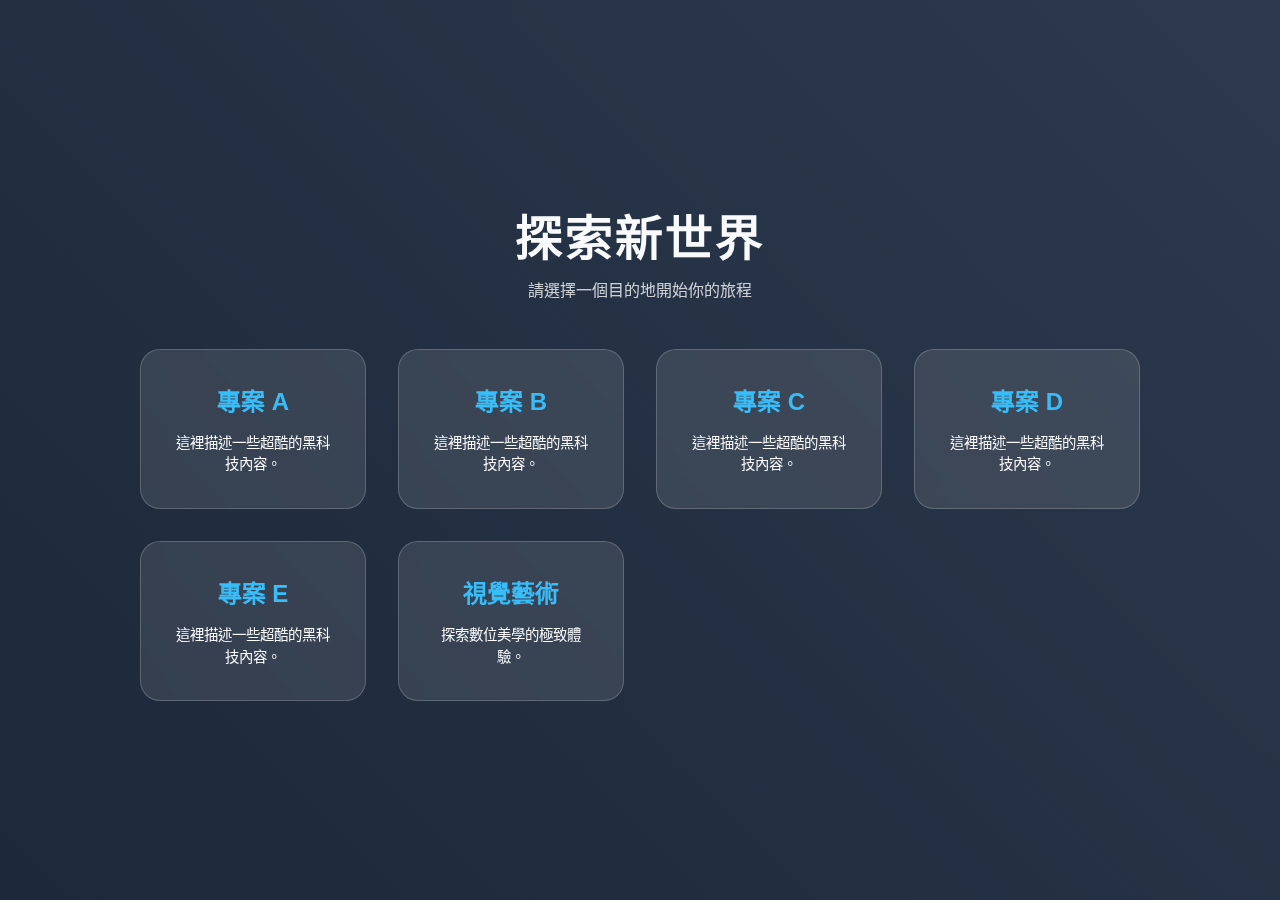
<file: index.html>
<!DOCTYPE html>
<html lang="zh-TW">
<head>
    <meta charset="UTF-8">
    <meta name="viewport" content="width=device-width, initial-scale=1.0">
    <title>我的酷炫傳送門</title>
    <link rel="stylesheet" href="style.css">
</head>
<body>
    <div class="background-animation"></div>
    
    <main class="container">
        <header>
            <h1>探索新世界</h1>
            <p>請選擇一個目的地開始你的旅程</p>
        </header>

        <nav class="grid">
            <a href="subpage1.html" class="card">
                <div class="card-content">
                    <h2>專案 A</h2>
                    <p>這裡描述一些超酷的黑科技內容。</p>
                </div>
            </a>

            <a href="subpage2.html" class="card">
                <div class="card-content">
                    <h2>專案 B</h2>
                    <p>這裡描述一些超酷的黑科技內容。</p>
                </div>
            </a>

            <a href="subpage3.html" class="card">
                <div class="card-content">
                    <h2>專案 C</h2>
                    <p>這裡描述一些超酷的黑科技內容。</p>
                </div>
            </a>

            <a href="subpage4.html" class="card">
                <div class="card-content">
                    <h2>專案 D</h2>
                    <p>這裡描述一些超酷的黑科技內容。</p>
                </div>
            </a>

            <a href="subpage5.html" class="card">
                <div class="card-content">
                    <h2>專案 E</h2>
                    <p>這裡描述一些超酷的黑科技內容。</p>
                </div>
            </a>

            <a href="subpage2.html" class="card">
                <div class="card-content">
                    <h2>視覺藝術</h2>
                    <p>探索數位美學的極致體驗。</p>
                </div>
            </a>

            <a href="subpage3.html" class="card">
                <div class="card-content">
                    <h2>關於我</h2>
                    <p>了解這個網頁背後的創作者。</p>
                </div>
            </a>

            <a href="subpage4.html" class="card">
                <div class="card-content">
                    <h2>聯絡資訊</h2>
                    <p>有任何想法嗎？歡迎來信。</p>
                </div>
            </a>
        </nav>
    </main>

    <script src="script.js"></script>
</body>
</html>
</file>
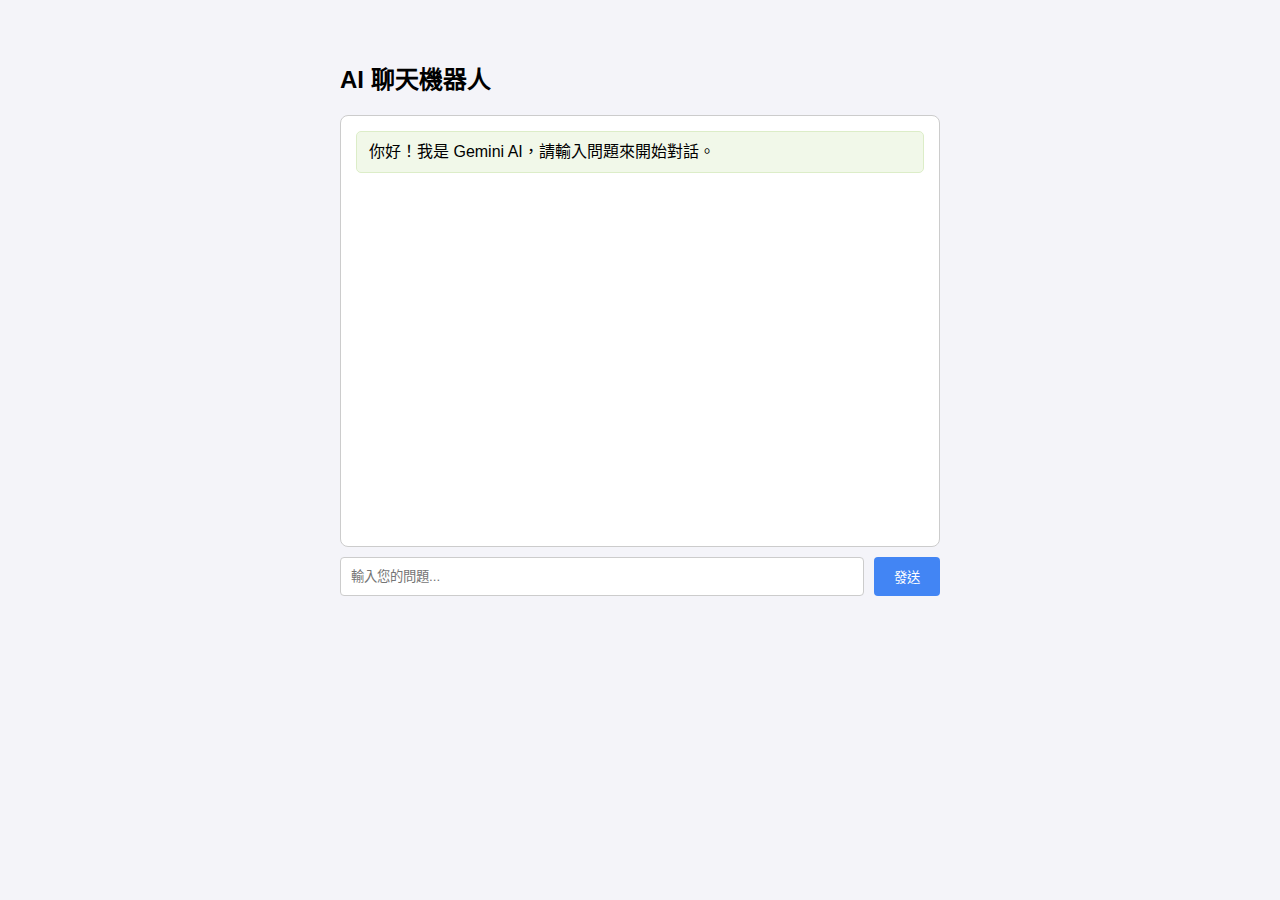
<file: subpage2.html>
<!DOCTYPE html>
<html lang="zh-TW">
<head>
    <meta charset="UTF-8">
    <meta name="viewport" content="width=device-width, initial-scale=1.0">
    <title>簡易 AI 聊天室 (Gemini)</title>
    <style>
        body { font-family: sans-serif; max-width: 600px; margin: 20px auto; padding: 20px; background-color: #f4f4f9; }
        #chat-container { border: 1px solid #ccc; padding: 15px; height: 400px; overflow-y: auto; background: white; border-radius: 8px; margin-bottom: 10px; }
        .message { margin-bottom: 10px; padding: 8px 12px; border-radius: 5px; line-height: 1.5; }
        .user { background-color: #e3f2fd; align-self: flex-end; }
        .ai { background-color: #f1f8e9; border: 1px solid #dcedc8; }
        .input-area { display: flex; gap: 10px; }
        input { flex: 1; padding: 10px; border: 1px solid #ccc; border-radius: 4px; }
        button { padding: 10px 20px; background-color: #4285f4; color: white; border: none; border-radius: 4px; cursor: pointer; }
        button:disabled { background-color: #ccc; }
    </style>
</head>
<body>

    <h2>AI 聊天機器人</h2>
    <div id="chat-container">
        <div class="message ai">你好！我是 Gemini AI，請輸入問題來開始對話。</div>
    </div>

    <div class="input-area">
        <input type="text" id="userInput" placeholder="輸入您的問題..." onkeypress="if(event.key==='Enter') sendMessage()">
        <button id="sendBtn" onclick="sendMessage()">發送</button>
    </div>

    <script type="module">
        // 注意：前端直接寫 API Key 僅限個人測試。若要公開發布，請務必放在後端，以免被盜用。
        const API_KEY = "在此處貼上你的_GEMINI_API_KEY"; 
        const API_URL = `https://generativelanguage.googleapis.com/v1beta/models/gemini-2.0-flash:generateContent?key=${API_KEY}`;

        window.sendMessage = async function() {
            const inputField = document.getElementById('userInput');
            const chatContainer = document.getElementById('chat-container');
            const sendBtn = document.getElementById('sendBtn');
            const question = inputField.value.trim();

            if (!question) return;

            // 1. 顯示使用者問題
            appendMessage('user', question);
            inputField.value = '';
            sendBtn.disabled = true;

            // 2. 顯示「思考中...」
            const aiMsgDiv = appendMessage('ai', '思考中...');

            try {
                // 3. 調用 API
                const response = await fetch(API_URL, {
                    method: "POST",
                    headers: { "Content-Type": "application/json" },
                    body: JSON.stringify({
                        contents: [{ parts: [{ text: question }] }]
                    })
                });

                const data = await response.json();
                const aiResponse = data.candidates[0].content.parts[0].text;

                // 4. 顯示 AI 結果
                aiMsgDiv.innerText = aiResponse;
            } catch (error) {
                aiMsgDiv.innerText = "抱歉，連線出錯了：" + error.message;
            } finally {
                sendBtn.disabled = false;
                chatContainer.scrollTop = chatContainer.scrollHeight;
            }
        };

        function appendMessage(sender, text) {
            const container = document.getElementById('chat-container');
            const msgDiv = document.createElement('div');
            msgDiv.className = `message ${sender}`;
            msgDiv.innerText = text;
            container.appendChild(msgDiv);
            container.scrollTop = container.scrollHeight;
            return msgDiv;
        }
    </script>
</body>
</html>
</file>
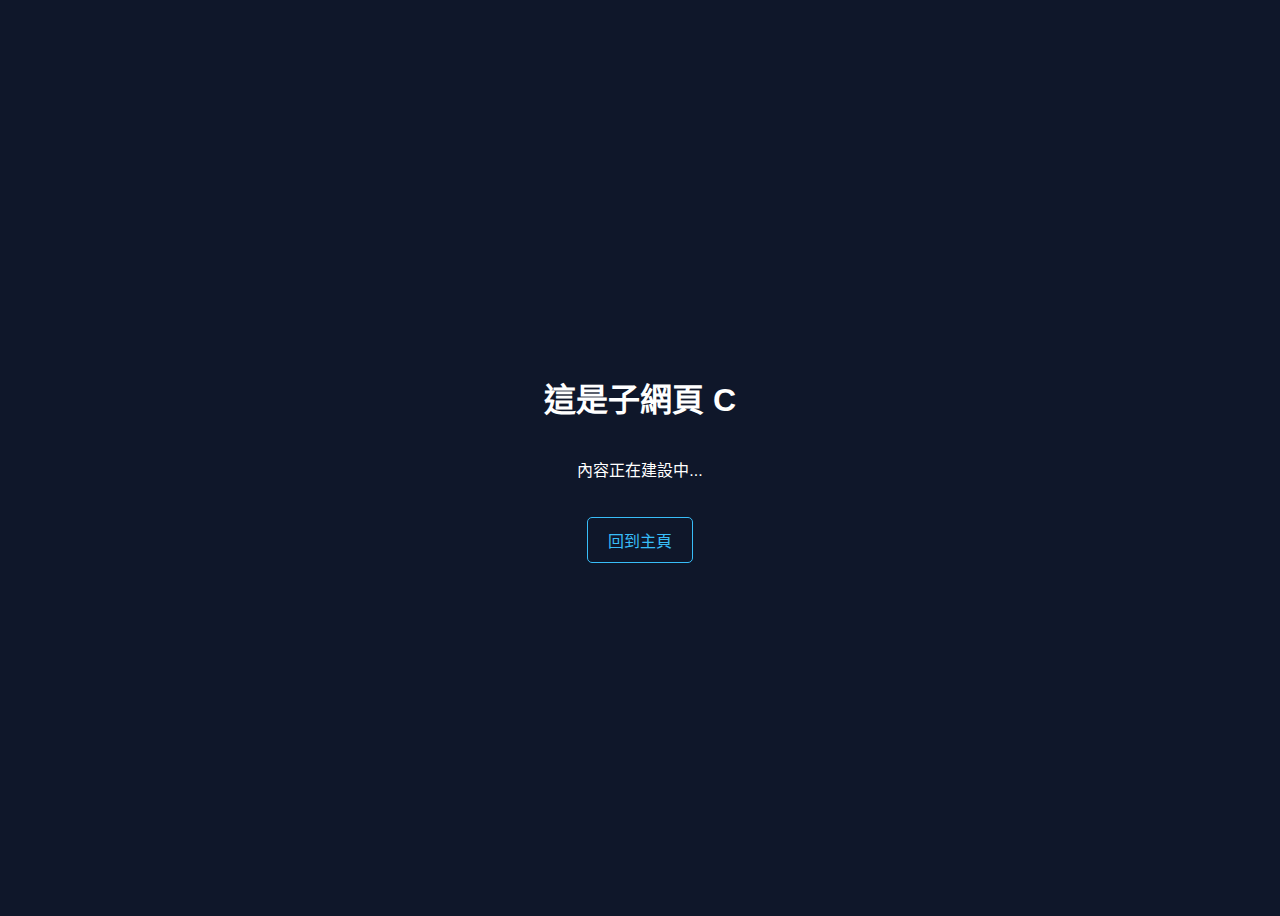
<file: subpage3.html>
<!DOCTYPE html>
<html lang="zh-TW">
<head>
    <meta charset="UTF-8">
    <title>子網頁 - 專案 C </title>
    <style>
        body {
            background-color: #0f172a;
            color: white;
            font-family: sans-serif;
            display: flex;
            flex-direction: column;
            align-items: center;
            justify-content: center;
            height: 100vh;
        }
        .back-btn {
            margin-top: 20px;
            padding: 10px 20px;
            color: #38bdf8;
            border: 1px solid #38bdf8;
            text-decoration: none;
            border-radius: 5px;
        }
    </style>
</head>
<body>
    <h1>這是子網頁 C </h1>
    <p>內容正在建設中...</p>
    <a href="index.html" class="back-btn">回到主頁</a>
</body>
</html>
</file>
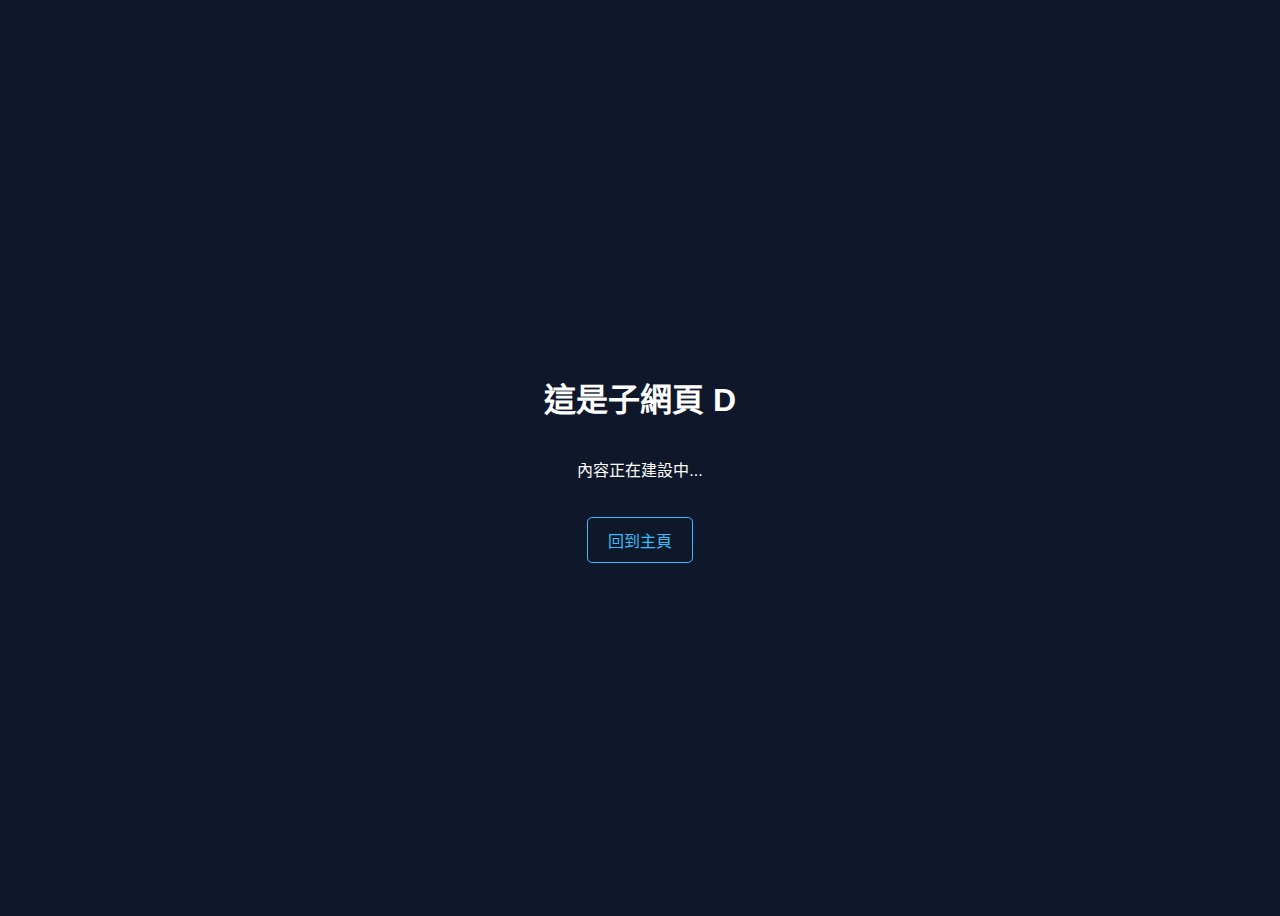
<file: subpage4.html>
<!DOCTYPE html>
<html lang="zh-TW">
<head>
    <meta charset="UTF-8">
    <title>子網頁 - 專案 D</title>
    <style>
        body {
            background-color: #0f172a;
            color: white;
            font-family: sans-serif;
            display: flex;
            flex-direction: column;
            align-items: center;
            justify-content: center;
            height: 100vh;
        }
        .back-btn {
            margin-top: 20px;
            padding: 10px 20px;
            color: #38bdf8;
            border: 1px solid #38bdf8;
            text-decoration: none;
            border-radius: 5px;
        }
    </style>
</head>
<body>
    <h1>這是子網頁 D</h1>
    <p>內容正在建設中...</p>
    <a href="index.html" class="back-btn">回到主頁</a>
</body>
</html>
</file>
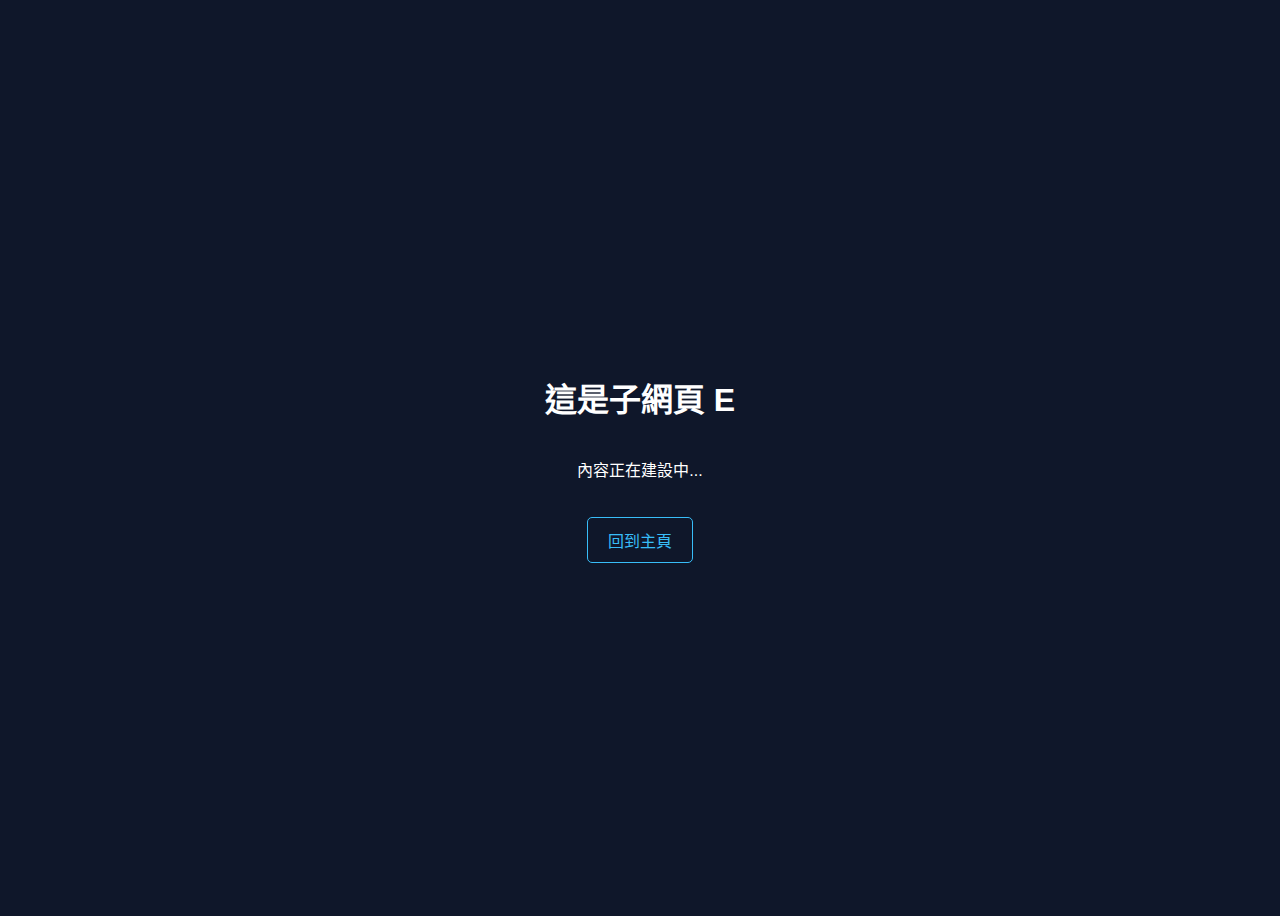
<file: subpage5.html>
<!DOCTYPE html>
<html lang="zh-TW">
<head>
    <meta charset="UTF-8">
    <title>子網頁 - 專案 E</title>
    <style>
        body {
            background-color: #0f172a;
            color: white;
            font-family: sans-serif;
            display: flex;
            flex-direction: column;
            align-items: center;
            justify-content: center;
            height: 100vh;
        }
        .back-btn {
            margin-top: 20px;
            padding: 10px 20px;
            color: #38bdf8;
            border: 1px solid #38bdf8;
            text-decoration: none;
            border-radius: 5px;
        }
    </style>
</head>
<body>
    <h1>這是子網頁 E</h1>
    <p>內容正在建設中...</p>
    <a href="index.html" class="back-btn">回到主頁</a>
</body>
</html>
</file>
<file: style.css>
:root {
    --bg-color: #0f172a;
    --glass-bg: rgba(255, 255, 255, 0.1);
    --glass-border: rgba(255, 255, 255, 0.2);
    --text-color: #f8fafc;
    --accent-color: #38bdf8;
}

* {
    margin: 0;
    padding: 0;
    box-sizing: border-box;
    font-family: 'Segoe UI', Tahoma, Geneva, Verdana, sans-serif;
}

body {
    background-color: var(--bg-color);
    color: var(--text-color);
    min-height: 100vh;
    display: flex;
    justify-content: center;
    align-items: center;
    overflow: hidden;
}

/* 動態漸層背景 */
.background-animation {
    position: fixed;
    top: 0;
    left: 0;
    width: 100%;
    height: 100%;
    z-index: -1;
    background: linear-gradient(45deg, #0f172a, #1e293b, #334155, #0f172a);
    background-size: 400% 400%;
    animation: gradientBG 15s ease infinite;
}

@keyframes gradientBG {
    0% { background-position: 0% 50%; }
    50% { background-position: 100% 50%; }
    100% { background-position: 0% 50%; }
}

.container {
    max-width: 1000px;
    width: 90%;
    text-align: center;
    z-index: 1;
}

header h1 {
    font-size: 3rem;
    margin-bottom: 0.5rem;
    letter-spacing: 2px;
}

header p {
    margin-bottom: 3rem;
    opacity: 0.8;
}

/* 卡片網格 */
.grid {
    display: grid;
    grid-template-columns: repeat(auto-fit, minmax(200px, 1fr));
    gap: 2rem;
}

.card {
    text-decoration: none;
    color: inherit;
    background: var(--glass-bg);
    backdrop-filter: blur(10px);
    -webkit-backdrop-filter: blur(10px);
    border: 1px solid var(--glass-border);
    border-radius: 20px;
    padding: 2rem;
    transition: all 0.3s ease;
    cursor: pointer;
}

.card:hover {
    transform: translateY(-10px);
    background: rgba(255, 255, 255, 0.2);
    border-color: var(--accent-color);
    box-shadow: 0 15px 30px rgba(0, 0, 0, 0.5);
}

.card h2 {
    margin-bottom: 1rem;
    color: var(--accent-color);
}

.card p {
    font-size: 0.9rem;
    line-height: 1.5;
}
</file>
